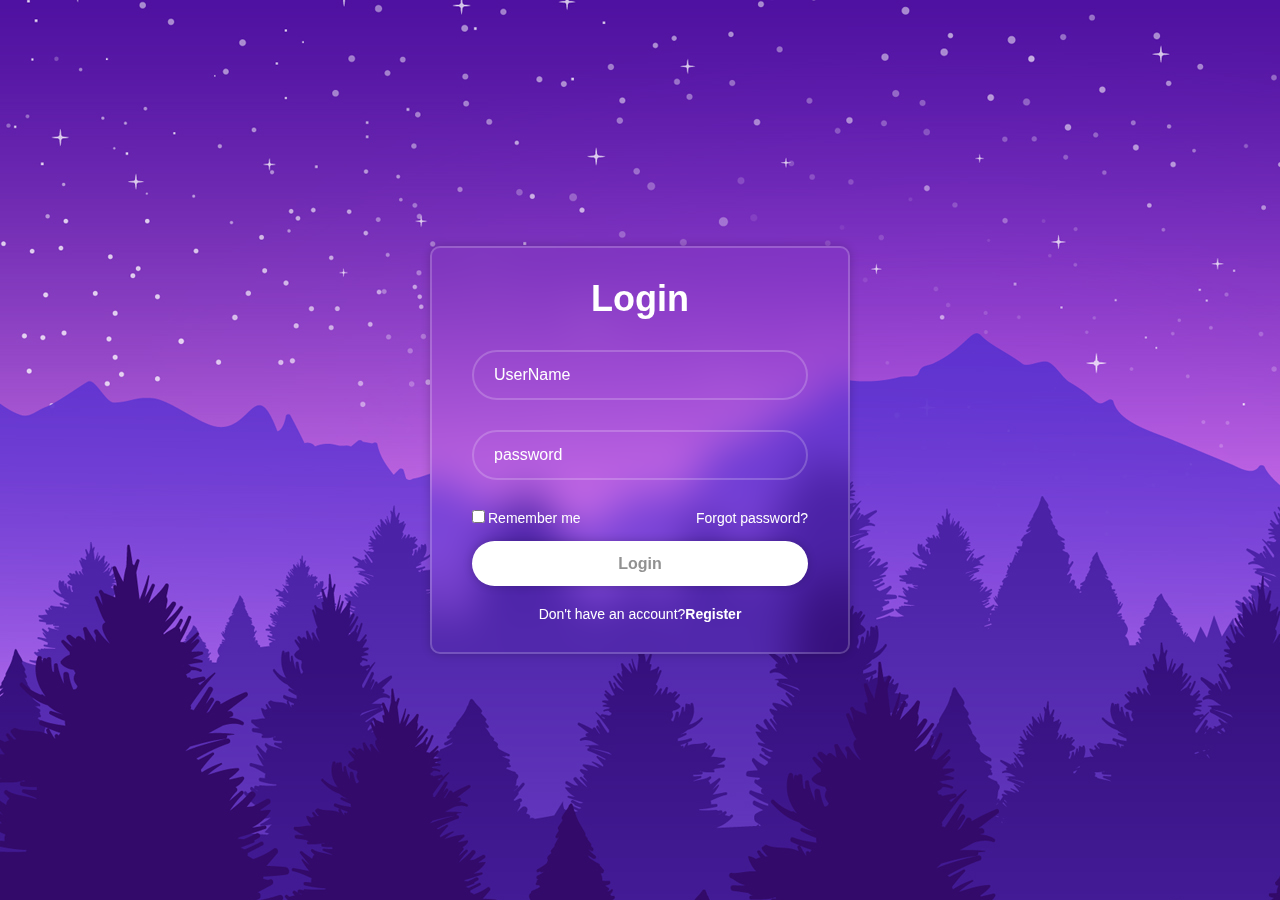
<file: login.html>
<!DOCTYPE html>
<html lang="en">
  <head>
    <meta charset="UTF-8" />
    <meta name="viewport" content="width=device-width, initial-scale=1.0" />
    <title>Document</title>
    <link
      href="https://unpkg.com/boxicons@2.1.4/css/boxicons.min.css"
      rel="stylesheet"
    />
    <link rel="stylesheet" href="/css/app.css" />
  </head>
  <body class="login">
    <div class="wrapper">
      <form action="">
        <h1>Login</h1>
        <div class="input-box">
          <input
            type="text"
            name="fullName"
            class="input-login-username"
            placeholder="UserName"
          />
          <span class="form-message"></span>
        </div>
        <div class="input-box">
          <input
            type="password"
            name=""
            class="input-login-password"
            placeholder="password"
          />
          <span class="form-message"></span>
        </div>
        <div class="remember-forgot">
          <label for=""><input type="checkbox" />Remember me</label>
          <a href="#">Forgot password?</a>
        </div>
        <button class="login__signInButton btn">Login</button>
        <div class="register-link">
          <p>Don't have an account?<a href="signUp.html">Register</a></p>
        </div>
      </form>
    </div>
    <script src="/js/login.js"></script>
  </body>
</html>
</file>
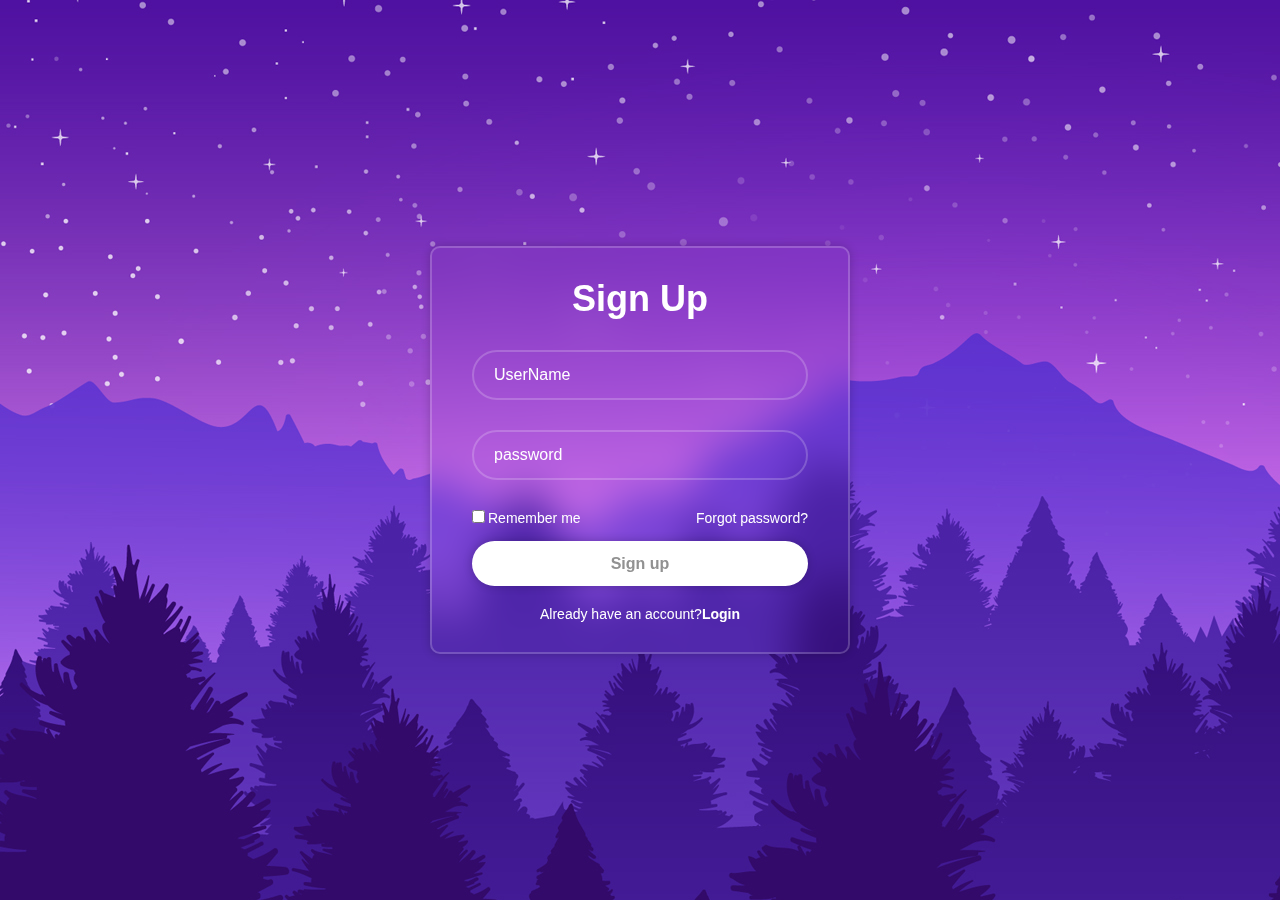
<file: signUp.html>
<!DOCTYPE html>
<html lang="en">
  <head>
    <meta charset="UTF-8" />
    <meta name="viewport" content="width=device-width, initial-scale=1.0" />
    <title>Document</title>
    <link
      href="https://unpkg.com/boxicons@2.1.4/css/boxicons.min.css"
      rel="stylesheet"
    />
    <link rel="stylesheet" href="/css/app.css" />
  </head>
  <body class="login">
    <div class="wrapper">
      <form action="" id="form-1">
        <h1>Sign Up</h1>
        <div class="input-box">
          <input
            type="text"
            name="fullName"
            class="input-signup-username"
            placeholder="UserName"
          />
          <span class="form-message"></span>
        </div>
        <div class="input-box">
          <input
            type="password"
            name=""
            class="input-signup-password"
            placeholder="password"
          />
          <span class="form-message"></span>
        </div>
        <div class="remember-forgot">
          <label for=""><input type="checkbox" />Remember me</label>
          <a href="#">Forgot password?</a>
        </div>
        <button type="submit" class="signup__signInButton btn">Sign up</button>
        <div class="register-link">
          <p>Already have an account?<a href="login.html">Login</a></p>
        </div>
      </form>
    </div>
  </body>
  <script src="./js/signUp.js"></script>
</html>
</file>
<file: css/app.css>
html {
  box-sizing: border-box;
}

* {
  margin: 0;
  padding: 0;
}

*,
*:before,
*:after {
  box-sizing: border-box;
}

input,
textarea,
select,
button {
  outline: none;
}

input {
  line-height: normal;
}

label,
button {
  cursor: pointer;
}

a {
  text-decoration: none;
}

img {
  display: block;
  max-width: 100%;
}

body {
  font-family: "Poppins", sans-serif;
  color: #fff;
  background: linear-gradient(#050505, #18181d);
  height: 100vh;
  cursor: pointer;
}

.container {
  width: 100%;
  display: grid;
  grid-template-columns: 1fr 4fr 2fr;
}

@media screen and (max-width: 992px) {
  .container {
    grid-template-columns: 3fr 2fr;
  }
}
@media screen and (max-width: 768px) {
  .container {
    grid-template-columns: 1fr;
  }
}
.sidebar {
  height: 100vh;
  background-color: #18181d;
  padding: 20px 36px;
  display: flex;
  flex-direction: column;
  justify-content: space-between;
  z-index: 10;
}
.sidebar-logo {
  display: flex;
  align-items: center;
  gap: 10px;
}
.sidebar-logo button {
  display: none;
  align-items: center;
  justify-content: center;
  background-color: #25252d;
  border: 1px solid #464748;
  font-size: 20px;
  padding: 4px;
  border-radius: 8px;
  cursor: pointer;
}
.sidebar-logo img {
  width: 100%;
  max-width: 60px;
  object-fit: cover;
  object-position: top;
  border-radius: 8px;
}
.sidebar-logo a {
  color: #fff;
  font-size: 16px;
}
.sidebar-list {
  list-style: none;
}
.sidebar-item {
  margin-bottom: 20px;
  display: flex;
  align-items: center;
  gap: 20px;
  cursor: pointer;
}
.sidebar-item:hover i {
  color: #5773ff;
}
.sidebar-item:hover a {
  color: #5773ff;
}
.sidebar-item i {
  width: 16px;
}
.sidebar-item a {
  font-size: 14px;
  font-weight: bold;
  transition: all 0.2 ease;
}
.sidebar-menu h5 {
  color: #919191;
  margin-bottom: 20px;
  text-transform: uppercase;
}
.sidebar-menu a {
  color: #fff;
  width: 6em;
}

@media screen and (max-width: 1200px) {
  .sidebar-logo button {
    display: none;
  }
}
@media screen and (max-width: 992px) {
  .sidebar {
    position: absolute;
    left: -100%;
  }
  .sidebar-logo button {
    display: flex;
  }
}
.playing-top {
  background-color: #32323d;
  border-radius: 6px 6px 0 0;
  padding: 10px;
  display: flex;
  align-items: center;
  gap: 10px;
  color: #fff;
  font-size: 13px;
}
.playing-top img {
  width: 40px;
  height: 40px;
}
.playing-bottom {
  background-color: #25252d;
  border-radius: 0 0 6px 6px;
  padding: 10px;
  display: flex;
  align-items: center;
  gap: 10px;
  color: #919191;
  font-size: 13px;
}

@media screen and (max-width: 1400px) {
  .playing {
    width: 130px;
  }
  .playing-bottom p {
    font-size: 10px;
  }
}
@media screen and (max-width: 992px) {
  .playing {
    display: none;
  }
}
.header {
  padding: 20px 36px;
}
.header-container {
  display: flex;
  align-items: center;
  justify-content: space-between;
}
.header-link {
  display: flex;
  align-items: center;
  gap: 20px;
}
.header-link button {
  display: none;
  align-items: center;
  justify-content: center;
  background-color: #25252d;
  border: 1px solid #464748;
  font-size: 20px;
  padding: 4px;
  border-radius: 8px;
  cursor: pointer;
}
.header-link a {
  color: #919191;
  text-transform: uppercase;
  font-size: 16px;
}
.header-link a:hover {
  color: #5773ff;
}
.header-search {
  display: flex;
  align-items: center;
  gap: 10px;
  width: 70%;
  background-color: #1d1d1d;
  border: 1px solid #464748;
  padding: 10px;
  border-radius: 8px;
}
.header-search i {
  color: #919191;
}
.header-search input {
  width: 100%;
  background-color: transparent;
  border: none;
  outline: none;
  color: #fff;
}

@media screen and (max-width: 1400px) {
  .header-search {
    width: 50%;
  }
}
@media screen and (max-width: 1200px) {
  .header-search {
    width: 40%;
  }
  .header-link button {
    display: none;
  }
}
@media screen and (max-width: 992px) {
  .header-link a {
    font-size: 13px;
  }
  .header-search {
    width: 38%;
  }
  .header-link button {
    display: flex;
  }
}
@media screen and (max-width: 768px) {
  .header-search {
    width: 40%;
  }
}
.trending {
  display: flex;
  align-items: center;
  margin-top: 40px;
  justify-content: space-between;
  color: #fff;
  padding: 20px;
}
.trending h5 {
  display: inline;
  margin-left: 12px;
  color: #919191;
}
.trending img {
  width: 100%;
  max-width: 300px;
  height: 200px;
}
.trending-info {
  margin-top: 12px;
  padding: 26px;
}
.trending-info h2 {
  font-size: 56px;
  margin-bottom: 8px;
}
.trending-info h4 {
  display: inline;
}
.trending-button {
  display: flex;
  align-items: center;
  gap: 10px;
  margin-top: 30px;
}
.trending-button button {
  background-color: #5773ff;
  border: none;
  color: #fff;
  padding: 10px 20px;
  border-radius: 14px;
  font-weight: bold;
  cursor: pointer;
}
.trending-button i {
  color: #5773ff;
  font-size: 20px;
  border: 2px solid #fff;
  padding: 10px;
  border-radius: 50%;
}

@media screen and (max-width: 1400px) {
  .trending-info h2 {
    font-size: 36px;
  }
  .trending img {
    width: 200px;
    height: 180px;
    border-radius: 16px;
  }
}
@media screen and (max-width: 1200px) {
  .trending-info h2 {
    font-size: 24px;
  }
  .trending-info h5 {
    display: block;
    font-size: 12px;
    margin-left: 0;
  }
  .trending img {
    width: 100%;
    max-width: 200px;
    height: 180px;
    border-radius: 16px;
  }
  .trending-button button {
    padding: 10px 12px;
    font-size: 12px;
  }
  .trending-button i {
    font-size: 16px;
  }
}
@media screen and (max-width: 992px) {
  .trending img {
    width: 120px;
    height: 100px;
    margin-top: 66px;
  }
}
@media screen and (max-width: 768px) {
  .trending {
    display: none;
  }
}
.playlist {
  margin-top: 14px;
  display: flex;
  padding: 20px;
  gap: 20px;
}
.playlist a {
  color: #919191;
  font-size: 14px;
}
.playlist-genres {
  background-color: #202026;
  padding: 20px;
  border-radius: 6px;
  width: 40%;
}
.playlist-header {
  display: flex;
  align-items: center;
  justify-content: space-between;
  margin-bottom: 20px;
}
.playlist-items {
  display: grid;
  grid-template-columns: 1fr 1fr;
  gap: 20px;
}
.playlist-item {
  padding: 22px 10px;
  display: flex;
  align-items: center;
  justify-content: center;
  border-radius: 6px;
  cursor: pointer;
}
.playlist-item:nth-child(1) {
  background-color: #476a8a;
}
.playlist-item:nth-child(2) {
  background-color: #a69984;
}
.playlist-item:nth-child(3) {
  background-color: #a24c34;
}
.playlist-item:nth-child(4) {
  background-color: #0d4045;
}
.playlist-item:nth-child(5) {
  background-color: #a67894;
}
.playlist-item:nth-child(6) {
  background-color: #5547a5;
}
.playlist-item p {
  font-size: 14px;
  font-weight: bold;
}

@media screen and (max-width: 1400px) {
  .playlist-genres {
    width: 30%;
  }
  .playlist-items {
    grid-template-columns: 1fr;
  }
  .playlist-item {
    padding: 10px;
  }
  .playlist-item p {
    font-size: 12px;
  }
  .playlist-item:nth-child(6) {
    display: none;
  }
}
@media screen and (max-width: 1200px) {
  .playlist-genres {
    display: none;
  }
}
@media screen and (max-width: 992px) {
  .playlist {
    margin-top: 40px;
  }
}
@media screen and (max-width: 768px) {
  .playlist {
    display: none;
  }
}
.music-list {
  background-color: #202026;
  padding: 20px;
  color: #fff;
  border-radius: 6px;
  width: 65%;
}
.music-list-playlist {
  height: 300px;
  overflow: hidden;
}
.music-list-playlist:hover {
  overflow: auto;
}
.music-list-item {
  display: flex;
  align-items: center;
  justify-content: space-between;
  margin-bottom: 20px;
}
.music-list-item:last-child {
  margin-bottom: 0;
}
.music-list-item-info {
  display: flex;
  align-items: center;
  gap: 20px;
}
.music-list-item-info img {
  width: 50px;
  height: 50px;
}
.music-list-item-info p {
  color: #919191;
  font-size: 12px;
  font-weight: bold;
  margin-top: 6px;
}
.music-list-item-action {
  display: flex;
  align-items: center;
  gap: 20px;
  padding-right: 10px;
}
.music-list-item-action p {
  font-size: 13px;
  font-weight: bold;
}
.music-list-item-action .icon {
  display: flex;
  align-items: center;
  justify-content: center;
  background-color: #32323d;
  padding: 6px;
  border: 2px solid #464748;
  border-radius: 6px;
}
.music-list-item-action .icon i {
  font-size: 15px;
  color: #5773ff;
}
.music-list-header {
  display: flex;
  justify-content: space-between;
  margin-bottom: 20px;
}

@media screen and (max-width: 1400px) {
  .music-list-item-info > p {
    display: none;
  }
}
@media screen and (max-width: 1200px) {
  .music-list {
    width: 100%;
  }
}
.right {
  padding: 20px 36px 20px 0;
}
.right-user {
  display: flex;
}
.right-user-left {
  display: flex;
  align-items: center;
  background-color: #32323d;
  padding: 6px;
  border-radius: 6px 0 0 6px;
}
.right-user-left img {
  width: 30px;
  height: 30px;
}
.right-user-right {
  background-color: #25252d;
  border-radius: 0 6px 6px 0;
  padding: 13px;
  color: #fff;
}
.right-signin {
  font-weight: 500;
  color: #fff;
  border: 1px solid #919191;
  border-radius: 100rem;
  padding: 13px 45px;
}
.right-signup {
  padding: 13px 45px;
  border-radius: 100rem;
  line-height: 1;
  font-size: 16px;
  cursor: pointer;
  border: none;
  outline: none;
  text-align: center;
  white-space: nowrap;
  background-color: transparent;
  color: #f53838;
  font-weight: 500;
  border: 1px solid;
}
.right-profile {
  display: flex;
  align-items: center;
  justify-content: flex-end;
  gap: 18px;
  margin-bottom: 40px;
}

@media screen and (max-width: 768px) {
  .right {
    padding: 20px 36px;
  }
}
.customer {
  background-color: #202026;
  border-radius: 6px;
  height: 88%;
  display: flex;
  flex-direction: column;
  padding: 20px;
}
.customer-top {
  padding: 20px;
  height: 86%;
}
.customer-header {
  display: flex;
  align-items: center;
  justify-content: space-between;
  margin-bottom: 30px;
}
.customer .song-info {
  display: flex;
  flex-direction: column;
  align-items: center;
  gap: 24px;
  text-align: center;
}
.customer .song-info-desc h3 {
  font-size: 26px;
  font-weight: 500;
  margin-bottom: 8px;
}
.customer .song-info-desc h5 {
  font-size: 16px;
  margin-bottom: 4px;
}
.customer .song-info-desc p {
  color: #919191;
  font-size: 12px;
  font-weight: bold;
}
.customer .song-info img {
  width: 280px;
  height: 220px;
  border-radius: 16px;
}
.customer-progress {
  display: flex;
  align-items: center;
  margin: 10px 0;
}
.customer-progress p {
  font-size: 11px;
  padding: 0 10px 20px 10px;
}
.customer .timer {
  display: flex;
  justify-content: space-between;
  align-items: center;
  font-size: 14px;
  color: #999;
  margin-bottom: 40px;
}
.customer .range {
  -webkit-appearance: none;
  width: 100%;
  background: transparent;
  margin-bottom: 20px;
}
.customer .range::-webkit-slider-runnable-track {
  width: 100%;
  height: 4px;
  background-color: rgba(238, 238, 238, 0.9333333333);
}
.customer .range::-webkit-slider-thumb {
  -webkit-appearance: none;
  background-color: #20e3b2;
  width: 15px;
  height: 15px;
  border-radius: 100rem;
  margin-top: -8px;
  box-shadow: 0 0 0 3px white, 0 0 0 6px rgba(100, 100, 111, 0.05);
}
.customer-action {
  background-color: #5773ff;
  height: 26%;
  border-radius: 6px;
  display: flex;
  flex-direction: column;
  align-items: center;
  position: relative;
}
.customer-action .button {
  display: flex;
  align-items: center;
  gap: 30px;
  margin-top: 25px;
}
.customer-action .button i {
  font-size: 20px;
}
.customer .lyrics {
  display: flex;
  flex-direction: column;
  align-items: center;
  position: absolute;
  bottom: 8px;
}

@media screen and (max-width: 1200px) {
  .customer {
    height: 88%;
  }
  .song-info img {
    width: 220px;
    height: 220px;
  }
  .song-info-desc h3 {
    font-size: 22px;
  }
  .customer-progress {
    margin: 0;
  }
  .customer-active {
    width: 80px;
  }
  .customer-active::before {
    left: 80px;
  }
  .customer-deactive {
    width: 4;
  }
  .customer-action .button {
    margin-top: 30px;
  }
  .customer-action .button i:nth-child(3) {
    padding: 16px;
    border-radius: 18px;
  }
}
@media screen and (max-width: 992px) {
  .customer {
    height: 87%;
  }
  .song-info img {
    width: 180px;
    height: 180px;
  }
  .customer-action .button {
    margin-top: 38px;
  }
  .customer-action .button i {
    font-size: 18px;
  }
}
@media screen and (max-width: 768px) {
  .customer {
    height: 100%;
  }
  .song-info img {
    width: 300px;
    height: 190px;
  }
  .customer-action .button {
    font-size: 22px;
  }
}
.login {
  display: flex;
  justify-content: center;
  align-items: center;
  min-height: 100vh;
  background: url("/image/img.jpg") no-repeat;
}

.wrapper {
  width: 420px;
  background: transparent;
  border: 2px solid rgba(255, 255, 255, 0.2);
  backdrop-filter: blur(20px);
  box-shadow: 0 0 10px rgba(0, 0, 0, 0.2);
  color: #fff;
  border-radius: 10px;
  padding: 30px 40px;
}

.wrapper h1 {
  font-size: 36px;
  text-align: center;
}

.wrapper .input-box {
  width: 100%;
  height: 50px;
  margin: 30px 0;
}

.input-box input {
  width: 100%;
  height: 100%;
  background: transparent;
  border: none;
  outline: none;
  border: 2px solid rgba(255, 255, 255, 0.2);
  border-radius: 40px;
  font-size: 16px;
  color: #fff;
  padding: 20px 45px 20px 20px;
}

.input-box input::placeholder {
  color: #fff;
}

.input-box i {
  font-size: 20px;
  position: absolute;
  right: 20%;
  transform: translateY(-50%);
}

.wrapper .remember-forgot {
  display: flex;
  justify-content: space-between;
  font-size: 14px;
  margin: 15px 0 15px;
}

.remember-forgot label input {
  accent-color: #fff;
  margin-right: 3px;
}

.remember-forgot a {
  color: #fff;
  text-decoration: none;
}

.remember-forgot a:hover {
  text-decoration: underline;
}

.wrapper .btn {
  width: 100%;
  height: 45px;
  background: #fff;
  border: none;
  outline: none;
  border-radius: 40px;
  box-shadow: 0 0 10px rgba(0, 0, 0, 0.2);
  cursor: pointer;
  font-size: 16px;
  color: #919191;
  font-weight: 600;
}

.wrapper .register-link {
  font-size: 14px;
  text-align: center;
  margin-top: 20px;
}

.register-link p a {
  color: #fff;
  text-decoration: none;
  font-weight: 600;
}

.register-link p a:hover {
  text-decoration: underline;
}

.form-message {
  text-align: left;
  color: #f33a58;
  font-size: 14px;
  line-height: 1.6rem;
  padding: 4px 15px 0;
}
</file>
